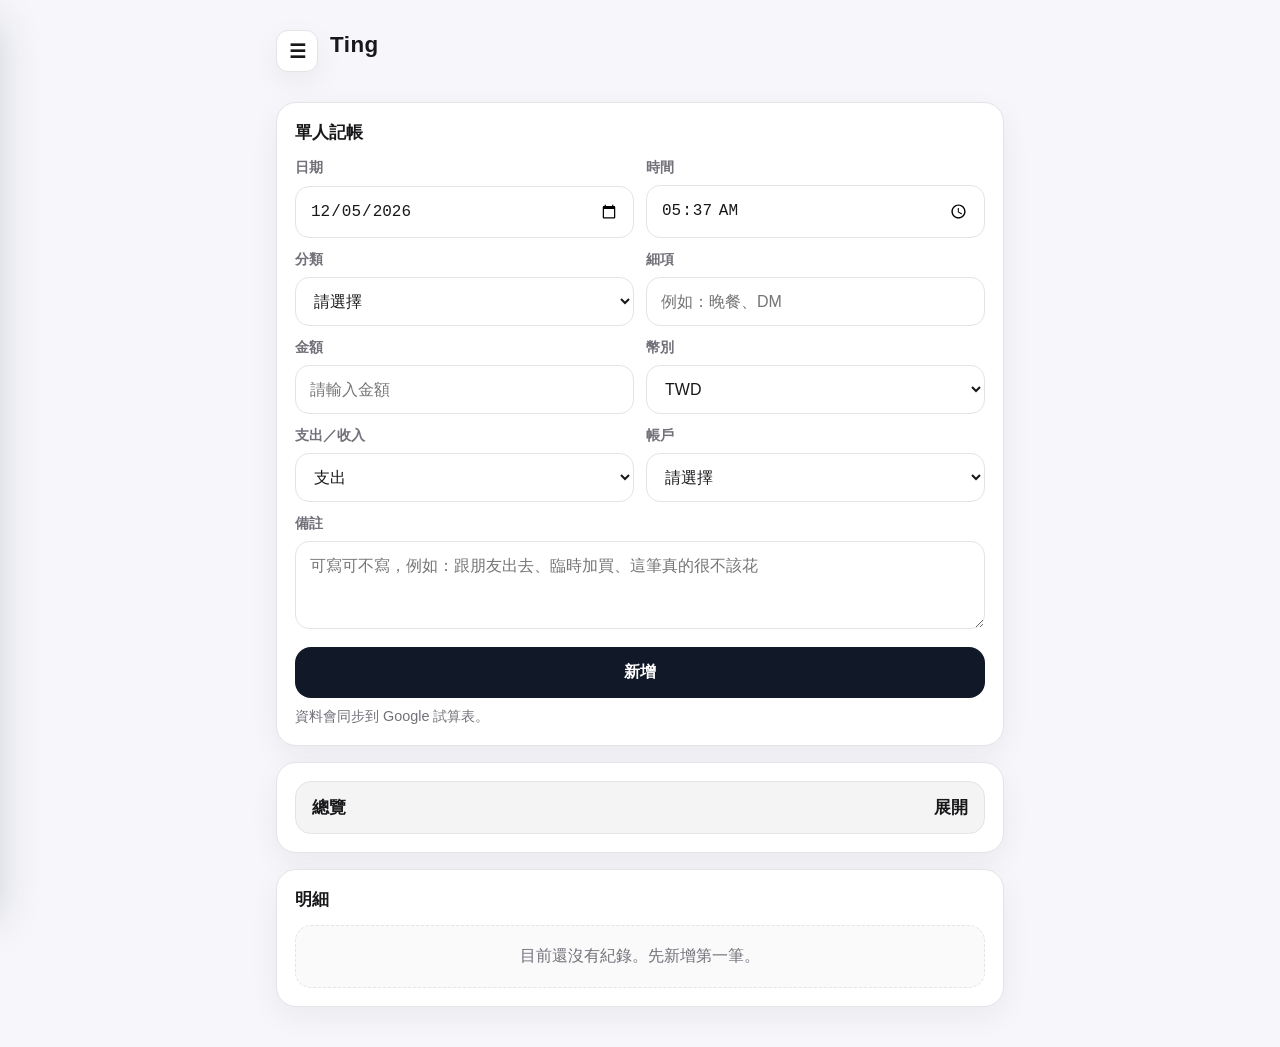
<file: index.html>
<!DOCTYPE html>
<html lang="zh-Hant">
<head>
  <meta charset="UTF-8" />
  <meta name="viewport" content="width=device-width, initial-scale=1.0" />
  <title>Ting's 記帳網站</title>
  <link rel="stylesheet" href="./styles.css" />
</head>
<body>
  <div class="wrap">
    <div class="topbar">
  <button id="drawerOpenBtn" class="icon-btn" type="button" aria-label="開啟選單">
    ☰
  </button>

  <div class="nickname">Ting</div>
</div>

<div id="drawerOverlay" class="drawer-overlay"></div>

<aside id="sideDrawer" class="side-drawer" aria-label="側邊選單">
  <div class="drawer-header">
    <div class="drawer-title">功能選單</div>
    <button id="drawerCloseBtn" class="icon-btn" type="button" aria-label="關閉選單">
      ✕
    </button>
  </div>

  <nav class="drawer-nav">
    <a class="drawer-link active" href="./index.html">單人</a>
    <a class="drawer-link" href="./multi.html">多人</a>
    <a class="drawer-link" href="./dispute.html">我跟 XXX 的金錢往來</a>
  </nav>
</aside>

    <section class="card">
      <h1 class="section-title">單人記帳</h1>

      <form id="entryForm" class="form-grid">
        <div class="two-col">
          <div class="field">
            <label for="date">日期</label>
            <input id="date" name="date" type="date" required />
          </div>
          <div class="field">
            <label for="time">時間</label>
            <input id="time" name="time" type="time" required />
          </div>
        </div>

        <div class="two-col">
          <div class="field">
            <label for="category">分類</label>
            <select id="category" name="category" required>
              <option value="">請選擇</option>
              <option>餐飲</option>
              <option>交通</option>
              <option>娛樂</option>
              <option>購物</option>
              <option>追星</option>
              <option>收入</option>
              <option>其他</option>
            </select>
          </div>

          <div class="field">
            <label for="detail">細項</label>
            <input id="detail" name="detail" type="text" placeholder="例如：晚餐、DM" required />
          </div>
        </div>

        <div class="two-col">
          <div class="field">
            <label for="amount">金額</label>
            <input id="amount" name="amount" type="number" min="0" step="0.01" placeholder="請輸入金額" required />
          </div>

          <div class="field">
            <label for="currency">幣別</label>
            <select id="currency" name="currency" required>
              <option value="TWD">TWD</option>
              <option value="JPY">JPY</option>
              <option value="KRW">KRW</option>
            </select>
          </div>
        </div>

        <div class="two-col">
          <div class="field">
            <label for="type">支出／收入</label>
            <select id="type" name="type" required>
              <option value="expense">支出</option>
              <option value="income">收入</option>
            </select>
          </div>

          <div class="field">
            <label for="account">帳戶</label>
            <select id="account" name="account" required>
              <option value="">請選擇</option>
              <option>現金</option>
              <option>中信</option>
              <option>台新</option>
              <option>隨取卡</option>
              <option>其他</option>
            </select>
          </div>
        </div>

        <div class="field">
          <label for="note">備註</label>
          <textarea id="note" name="note" placeholder="可寫可不寫，例如：跟朋友出去、臨時加買、這筆真的很不該花"></textarea>
        </div>

        <div class="action-row">
          <button class="btn btn-primary" type="submit">新增</button>
        </div>
      </form>

      <div class="helper">
        資料會同步到 Google 試算表。
      </div>
    </section>

    <section class="card">
  <button
    id="summaryToggle"
    class="collapse-toggle"
    type="button"
    aria-expanded="false"
    aria-controls="summaryContent"
  >
    <span>總覽</span>
    <span id="summaryToggleText">展開</span>
  </button>

  <div id="summaryContent" class="collapse-content" hidden>
    <div id="summaryGrid" class="summary-grid"></div>
  </div>
</section>

    <section class="card">
      <h2 class="section-title">明細</h2>
      <div id="details"></div>
    </section>
  </div>

  <script src="./ui.js"></script>
  <script src="./app.js"></script>
</body>
</html>
</file>
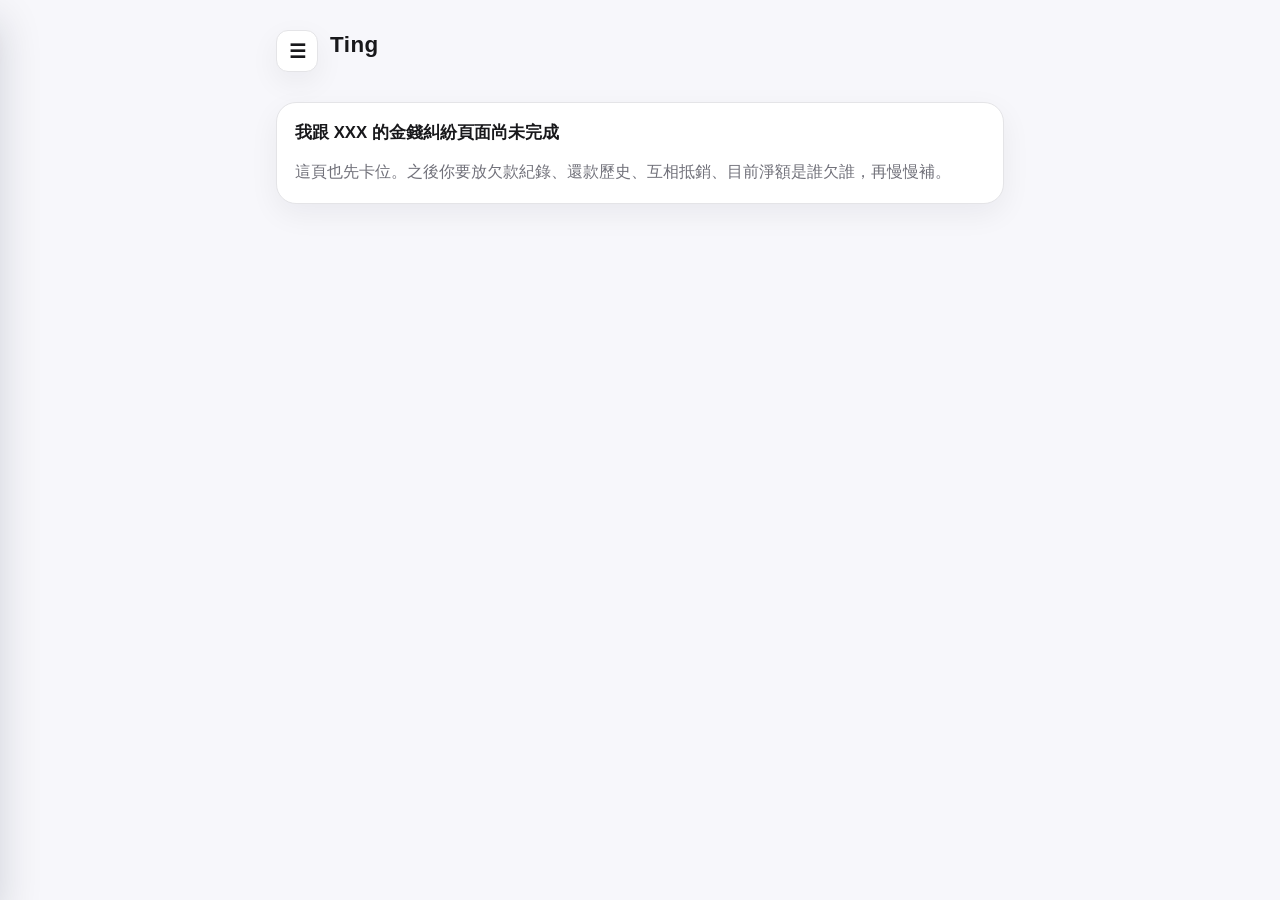
<file: dispute.html>
<!DOCTYPE html>
<html lang="zh-Hant">
<head>
  <meta charset="UTF-8" />
  <meta name="viewport" content="width=device-width, initial-scale=1.0" />
  <title>Ting｜我跟 XXX 的金錢糾紛</title>
  <link rel="stylesheet" href="./styles.css" />
</head>
<body>
  <div class="wrap">
    <div class="topbar">
  <button id="drawerOpenBtn" class="icon-btn" type="button" aria-label="開啟選單">
    ☰
  </button>

  <div class="nickname">Ting</div>
</div>

<div id="drawerOverlay" class="drawer-overlay"></div>

<aside id="sideDrawer" class="side-drawer" aria-label="側邊選單">
  <div class="drawer-header">
    <div class="drawer-title">功能選單</div>
    <button id="drawerCloseBtn" class="icon-btn" type="button" aria-label="關閉選單">
      ✕
    </button>
  </div>

  <nav class="drawer-nav">
    <a class="drawer-link" href="./index.html">單人</a>
    <a class="drawer-link" href="./multi.html">多人</a>
    <a class="drawer-link active" href="./dispute.html">我跟 XXX 的金錢糾紛</a>
  </nav>
</aside>

    <section class="card">
      <h1 class="section-title">我跟 XXX 的金錢糾紛頁面尚未完成</h1>
      <p class="placeholder-text">
        這頁也先卡位。之後你要放欠款紀錄、還款歷史、互相抵銷、目前淨額是誰欠誰，再慢慢補。
      </p>
    </section>
  </div>

  <script src="./ui.js"></script>
</body>
</html>
</file>
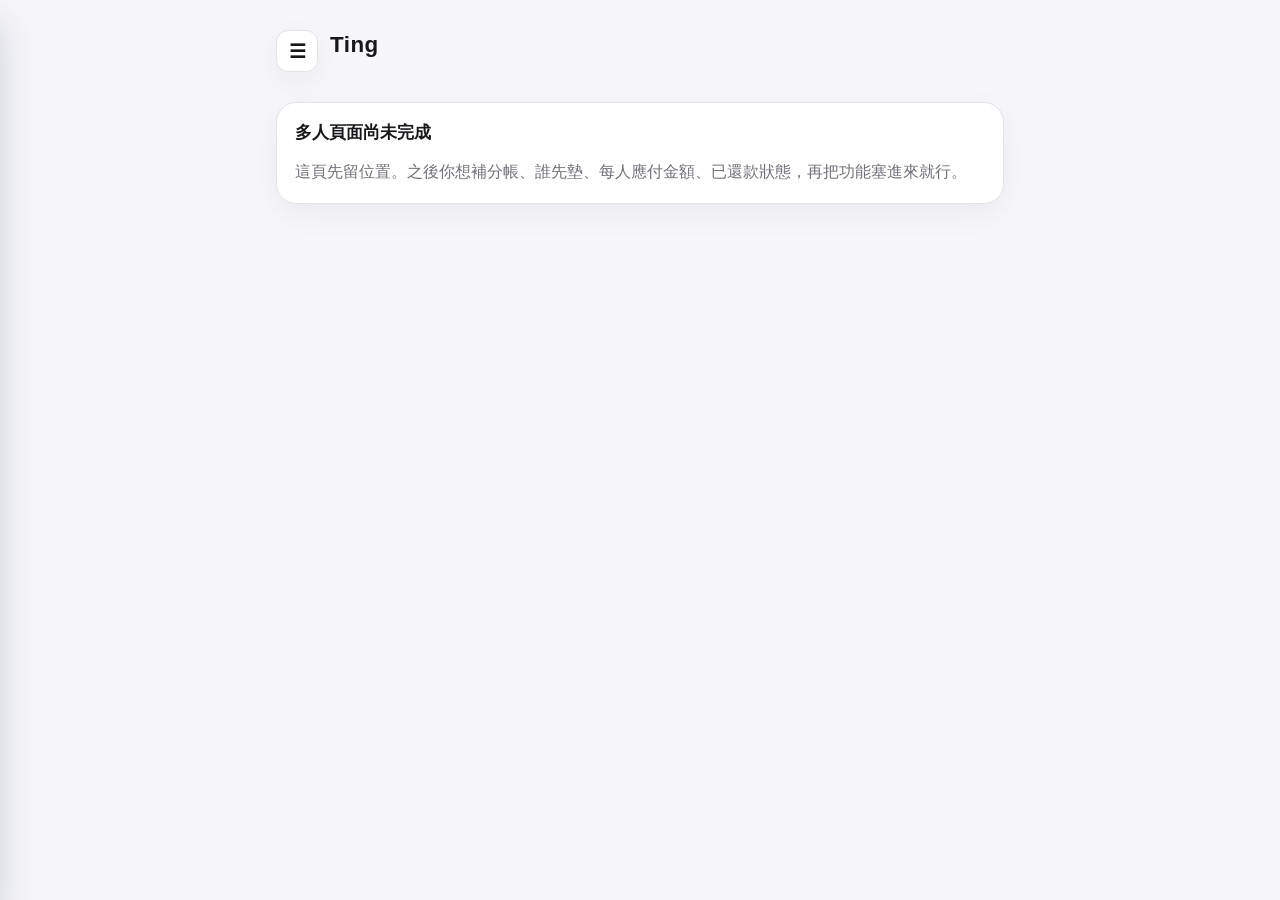
<file: multi.html>
<!DOCTYPE html>
<html lang="zh-Hant">
<head>
  <meta charset="UTF-8" />
  <meta name="viewport" content="width=device-width, initial-scale=1.0" />
  <title>Ting's 記帳網站</title>
  <link rel="stylesheet" href="./styles.css" />
</head>
<body>
  <div class="wrap">
    <div class="topbar">
  <button id="drawerOpenBtn" class="icon-btn" type="button" aria-label="開啟選單">
    ☰
  </button>

  <div class="nickname">Ting</div>
</div>

<div id="drawerOverlay" class="drawer-overlay"></div>

<aside id="sideDrawer" class="side-drawer" aria-label="側邊選單">
  <div class="drawer-header">
    <div class="drawer-title">功能選單</div>
    <button id="drawerCloseBtn" class="icon-btn" type="button" aria-label="關閉選單">
      ✕
    </button>
  </div>

  <nav class="drawer-nav">
    <a class="drawer-link" href="./index.html">單人</a>
    <a class="drawer-link active" href="./multi.html">多人</a>
    <a class="drawer-link" href="./dispute.html">我跟 XXX 的金錢糾紛</a>
  </nav>
</aside>

    <section class="card">
      <h1 class="section-title">多人頁面尚未完成</h1>
      <p class="placeholder-text">
        這頁先留位置。之後你想補分帳、誰先墊、每人應付金額、已還款狀態，再把功能塞進來就行。
      </p>
    </section>
  </div>

  <script src="./ui.js"></script>
</body>
</html>
</file>
<file: styles.css>
:root {
  --bg: #f7f7fb;
  --card: #ffffff;
  --text: #18181b;
  --sub: #71717a;
  --line: #e4e4e7;
  --accent: #111827;
  --accent-2: #27272a;
  --soft: #f4f4f5;
  --income: #14532d;
  --expense: #7f1d1d;
  --shadow: 0 10px 30px rgba(15, 23, 42, 0.06);
  --radius: 20px;
}

* {
  box-sizing: border-box;
}

body {
  margin: 0;
  background: var(--bg);
  color: var(--text);
  font-family: -apple-system, BlinkMacSystemFont, "Segoe UI", "Noto Sans TC", sans-serif;
}

.wrap {
  max-width: 760px;
  margin: 0 auto;
  padding: 20px 16px 40px;
}

.topbar {
  padding: 10px 0 14px;
  margin-bottom: 10px;
  background: transparent;
}

.nickname {
  font-size: 1.4rem;
  font-weight: 800;
  letter-spacing: 0.02em;
  margin-bottom: 12px;
}

.mode-tabs {
  display: grid;
  grid-template-columns: 1fr 1fr 1.4fr;
  gap: 8px;
}

.tab {
  display: flex;
  align-items: center;
  justify-content: center;
  text-align: center;
  padding: 12px 10px;
  border-radius: 999px;
  background: var(--card);
  border: 1px solid var(--line);
  color: var(--accent-2);
  text-decoration: none;
  font-size: 0.95rem;
  font-weight: 700;
  box-shadow: var(--shadow);
}

.tab.active {
  background: var(--accent);
  color: #fff;
  border-color: var(--accent);
}

.card {
  background: var(--card);
  border: 1px solid var(--line);
  border-radius: var(--radius);
  padding: 18px;
  box-shadow: var(--shadow);
  margin-top: 16px;
}

.section-title {
  font-size: 1.05rem;
  font-weight: 800;
  margin: 0 0 14px;
}

.form-grid {
  display: grid;
  gap: 12px;
}

.field {
  display: grid;
  gap: 8px;
}

.field label {
  font-size: 0.9rem;
  color: var(--sub);
  font-weight: 700;
}

.field input,
.field select,
.field textarea {
  width: 100%;
  border: 1px solid var(--line);
  border-radius: 14px;
  background: #fff;
  padding: 14px;
  font-size: 1rem;
  color: var(--text);
  outline: none;
}

.field textarea {
  resize: vertical;
  min-height: 88px;
}

.two-col {
  display: grid;
  grid-template-columns: 1fr 1fr;
  gap: 12px;
}

.action-row {
  display: grid;
  grid-template-columns: 1fr;
  gap: 12px;
  margin-top: 6px;
}

.btn {
  border: 0;
  border-radius: 16px;
  padding: 15px 18px;
  font-size: 1rem;
  font-weight: 800;
  cursor: pointer;
}

.btn-primary {
  background: var(--accent);
  color: #fff;
}

.helper {
  color: var(--sub);
  font-size: 0.9rem;
  margin-top: 8px;
  line-height: 1.5;
}

.summary-grid {
  display: grid;
  gap: 12px;
}

.summary-card {
  background: var(--soft);
  border-radius: 18px;
  padding: 16px;
  border: 1px solid var(--line);
}

.summary-top {
  display: flex;
  justify-content: space-between;
  align-items: center;
  margin-bottom: 12px;
}

.summary-code {
  font-weight: 900;
  font-size: 1.05rem;
}

.summary-row {
  display: flex;
  justify-content: space-between;
  gap: 12px;
  margin-top: 8px;
  font-size: 0.96rem;
}

.income {
  color: var(--income);
  font-weight: 700;
}

.expense {
  color: var(--expense);
  font-weight: 700;
}

.balance {
  font-weight: 800;
}

.empty {
  padding: 20px 14px;
  border: 1px dashed var(--line);
  border-radius: 16px;
  color: var(--sub);
  text-align: center;
  background: #fafafa;
}

.day-block + .day-block {
  margin-top: 16px;
}

.day-title {
  font-size: 0.98rem;
  font-weight: 900;
  margin-bottom: 10px;
}

.entry-list {
  display: grid;
  gap: 10px;
}

.entry {
  border: 1px solid var(--line);
  border-radius: 18px;
  padding: 14px;
  background: #fff;
}

.entry-main {
  display: flex;
  align-items: flex-start;
  justify-content: space-between;
  gap: 12px;
}

.entry-left {
  min-width: 0;
}

.entry-detail {
  font-weight: 800;
  margin-bottom: 4px;
  word-break: break-word;
}

.entry-meta {
  font-size: 0.9rem;
  color: var(--sub);
  line-height: 1.5;
  word-break: break-word;
}

.entry-amount {
  white-space: nowrap;
  font-weight: 900;
  font-size: 1rem;
}

.entry-note {
  margin-top: 10px;
  padding-top: 10px;
  border-top: 1px dashed var(--line);
  color: var(--sub);
  font-size: 0.92rem;
  line-height: 1.5;
  word-break: break-word;
}

.entry-actions {
  display: flex;
  justify-content: flex-end;
  margin-top: 12px;
}

.link-btn {
  border: 0;
  background: transparent;
  color: var(--expense);
  font-weight: 800;
  cursor: pointer;
  padding: 0;
}

.placeholder-text {
  margin: 0;
  line-height: 1.7;
  color: var(--sub);
}

@media (min-width: 680px) {
  .summary-grid {
    grid-template-columns: repeat(3, 1fr);
  }
}

@media (max-width: 520px) {
  .mode-tabs {
    grid-template-columns: 1fr;
  }

  .two-col {
  display: grid;
  grid-template-columns: repeat(2, minmax(0, 1fr));
  gap: 12px;
}

.field {
  min-width: 0;
}

.field input,
.field select,
.field textarea {
  min-width: 0;
}

@media (max-width: 520px) {
  .wrap {
    padding: 14px 10px 28px;
  }

  .card {
    padding: 16px;
    border-radius: 18px;
  }

  .two-col {
    gap: 10px;
  }

  .field label {
    font-size: 0.82rem;
  }

  .field input,
  .field select,
  .field textarea {
    padding: 12px;
    font-size: 0.95rem;
    border-radius: 12px;
  }

  .section-title {
    font-size: 1.6rem;
    margin-bottom: 12px;
  }
}
}

.collapse-toggle {
  width: 100%;
  border: 1px solid var(--line);
  background: var(--soft);
  padding: 14px 16px;
  display: flex;
  align-items: center;
  justify-content: space-between;
  font-size: 1.05rem;
  font-weight: 800;
  color: var(--text);
  cursor: pointer;
  border-radius: 16px;
}

.topbar {
  display: flex;
  align-items: center;
  gap: 12px;
  padding: 10px 0 14px;
  margin-bottom: 10px;
}

.icon-btn {
  width: 42px;
  height: 42px;
  border: 1px solid var(--line);
  border-radius: 12px;
  background: var(--card);
  color: var(--text);
  font-size: 1.2rem;
  font-weight: 800;
  display: flex;
  align-items: center;
  justify-content: center;
  cursor: pointer;
  box-shadow: var(--shadow);
}

.drawer-overlay {
  position: fixed;
  inset: 0;
  background: rgba(24, 24, 27, 0.28);
  opacity: 0;
  visibility: hidden;
  transition: 0.25s ease;
  z-index: 40;
}

.side-drawer {
  position: fixed;
  top: 0;
  left: 0;
  width: min(82vw, 320px);
  height: 100vh;
  background: var(--card);
  border-right: 1px solid var(--line);
  box-shadow: 0 20px 40px rgba(15, 23, 42, 0.16);
  transform: translateX(-100%);
  transition: 0.25s ease;
  z-index: 50;
  padding: 18px 16px;
  display: flex;
  flex-direction: column;
}

.drawer-header {
  display: flex;
  align-items: center;
  justify-content: space-between;
  margin-bottom: 20px;
}

.drawer-title {
  font-size: 1.05rem;
  font-weight: 900;
}

.drawer-nav {
  display: grid;
  gap: 10px;
}

.drawer-link {
  display: block;
  padding: 14px 16px;
  border-radius: 16px;
  text-decoration: none;
  color: var(--text);
  background: var(--soft);
  border: 1px solid var(--line);
  font-weight: 800;
}

.drawer-link.active {
  background: var(--accent);
  color: #fff;
  border-color: var(--accent);
}

.drawer-overlay.show {
  opacity: 1;
  visibility: visible;
}

.side-drawer.show {
  transform: translateX(0);
}

[hidden] {
  display: none !important;
}

.collapse-toggle {
  width: 100%;
  border: 1px solid var(--line);
  background: var(--soft);
  padding: 14px 16px;
  display: flex;
  align-items: center;
  justify-content: space-between;
  font-size: 1.05rem;
  font-weight: 800;
  color: var(--text);
  cursor: pointer;
  border-radius: 16px;
}

.collapse-content {
  margin-top: 14px;
}

.entry-right {
  flex-shrink: 0;
  text-align: right;
}

.entry-account {
  margin-top: 6px;
  font-size: 0.9rem;
  color: var(--sub);
  font-weight: 700;
}

.entry-meta {
  font-size: 0.9rem;
  color: var(--sub);
  line-height: 1.5;
  word-break: break-word;
  margin-top: 4px;
}
</file>
